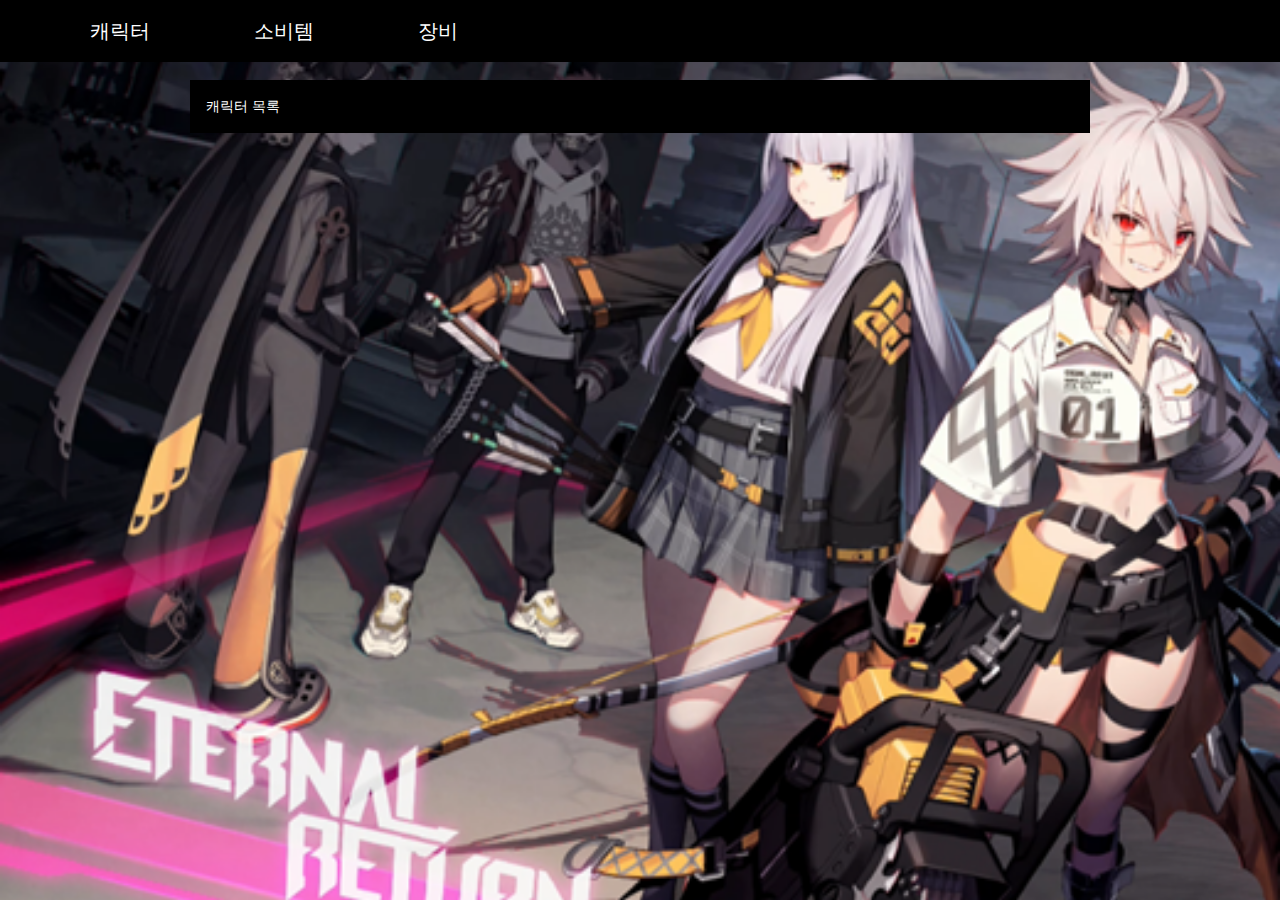
<file: index.html>
<!DOCTYPE html>
<html>
    <head>
        <style>
            *, ::after, ::before {
                box-sizing: border-box;
            }
            .carry{
                max-width: 900px;
            }
            .carry{
                margin-right: auto;
                margin-left: auto;
            }
            div{
                display: block;
            }
            body {
                padding-top: 80px;
            }
            body {
                margin: 0;
                font-family: fantasy;
                font-size: 1rem;
                font-weight: 400;
                line-height: 1.5;
                color: #212529;
                text-align: left;
                background-color: #fff;
            }
            .character{
                background-color:white;
            }
            .character-choice{
                padding-top: 10px;
                padding-right: 16px;
                padding-bottom: 10px;
                padding-left: 16px;
                font-family: fantasy;
                font-size: 12px;
            }
            .character-header{
                padding-top: 16px;
                padding-bottom: 16px;
            font-size: 14px;
            }
            .character-color{
                background-color: black;
                color: white;
            }
.han>li {
    display: inline-block;
    vertical-align: middle;
}
.iing{
    position: absolute;
    top:0;
    background-color:black;
    font-family: fantasy;
    color: white;
    width: 100%;
}
ul {
    display: block;
    list-style-type: disc;
    margin-block-start: 1em;
    margin-block-end: 1em;
    margin-inline-start: 0px;
    margin-inline-end: 0px;
    padding-inline-start: 40px;
}
        </style>
        <link href="style.css" rel="stylesheet">
        <meta charset="UTF-8" pageEncordung="UTF-8">
        <title>엄준식</title>
    </head>
</head>
<body>
    <div class="kya">
    <header class="iing">
        <ul class="han">
            <li>캐릭터</li>
            <li>소비템</li>
            <li>장비</li>
        </ul>
    </header>
    </div>
    <div class="carry">
        <div class="character">
            <div class=" character-choice character-color character-header">캐릭터 목록</div>
         </div>
    </div>
</body>
</html>
</file>
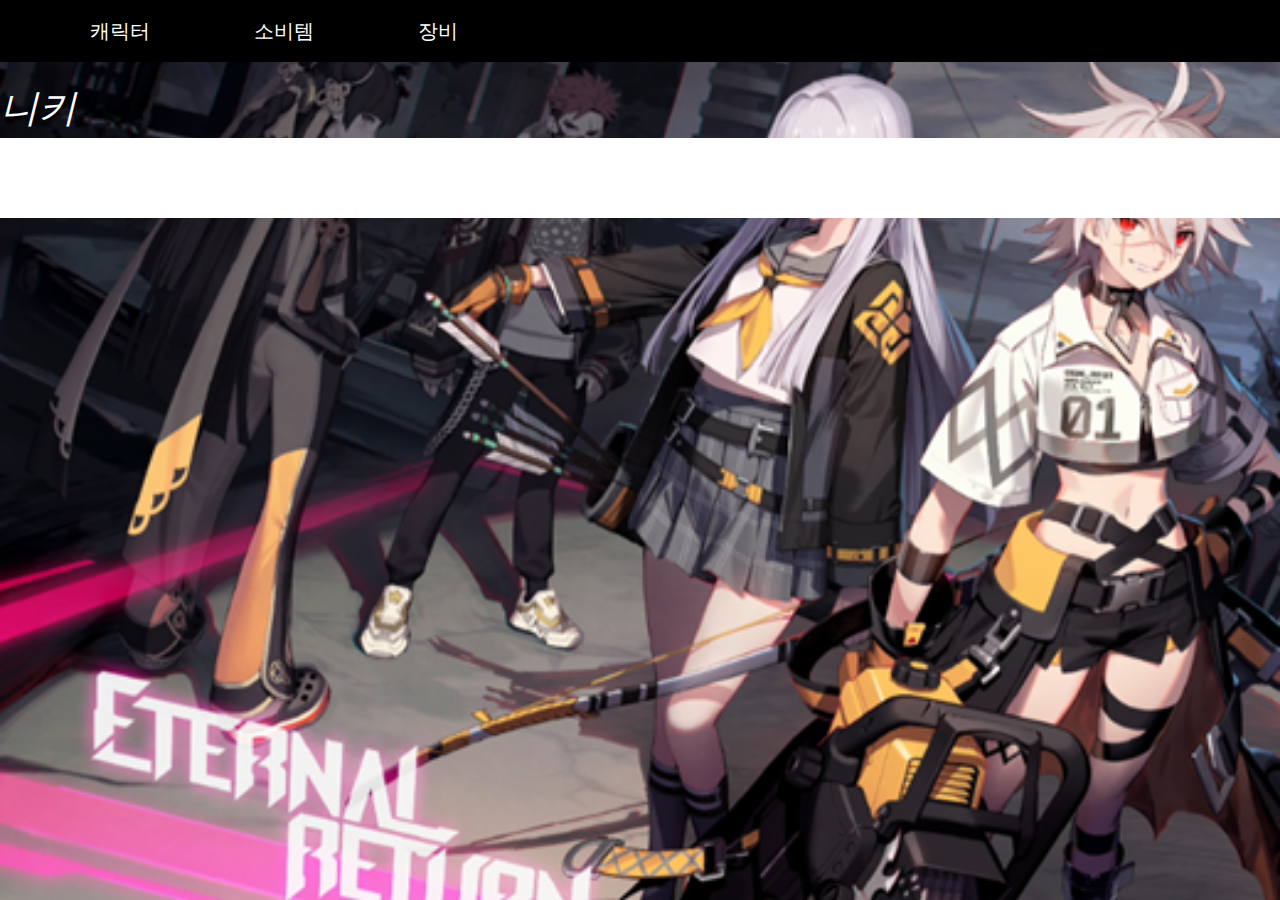
<file: for.html>
<!DOCTYPE html>
<head>
    <meta charset="UTF-8">
    <link href="style.css" rel="stylesheet">
    <title>피오라</title>
</head>
<div class="kya">
    <header class="iing">
        <ul class="han">
            <li><a href="index.html"><span>캐릭터</span></a></li>
            <li>소비템</li>
            <li>장비</li>
        </ul>
    </header>
    <div>
        <div><em class="iVWrCP">니키</em></div>
        <div class="head-background"><div class="head-f"></div></div>
    </div>
    </div>
</file>
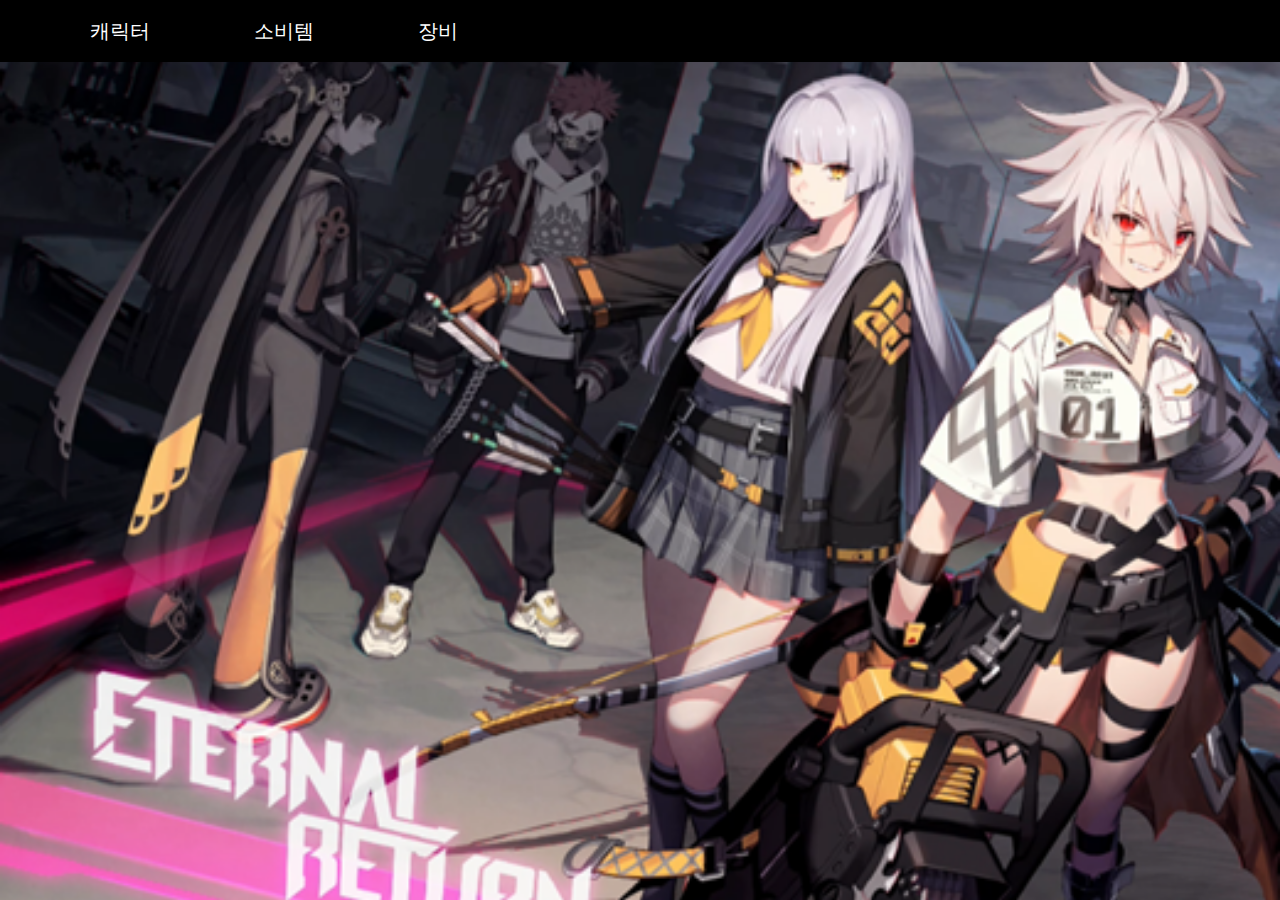
<file: hj.html>
<!DOCTYPE html>
<head>
    <meta charset="UTF-8">
    <link href="style.css" rel="stylesheet">
    <title>혜진</title>
</head>
<div class="kya">
    <header class="iing">
        <ul class="han">
            <li><a href="index.html"><span>캐릭터</span></a></li>
            <li>소비템</li>
            <li>장비</li>
        </ul>
    </header>
    </div>
</file>
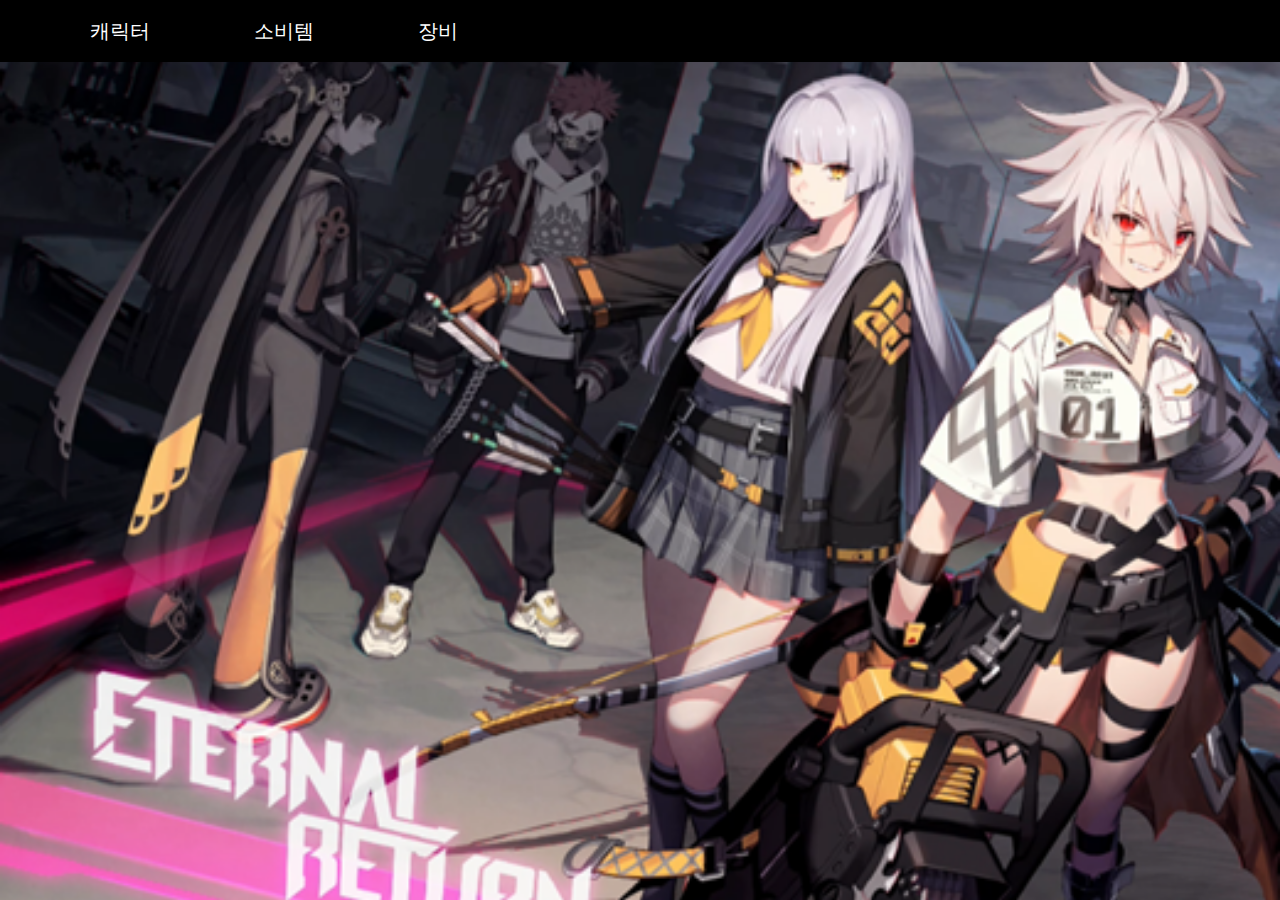
<file: jk.html>
<!DOCTYPE html>
<head>
    <meta charset="UTF-8">
    <link href="style.css" rel="stylesheet">
    <title>재키</title>
</head>
<div class="kya">
    <header class="iing">
        <ul class="han">
            <li><a href="index.html"><span>캐릭터</span></a></li>
            <li>소비템</li>
            <li>장비</li>
        </ul>
    </header>
    </div>
</file>
<file: style.css>
*, ::after, ::before {
    box-sizing: border-box;
}
.carry{
    max-width: 900px;
}
.carry{
    margin-right: auto;
    margin-left: auto;
}
div{
    display: block;
}
body {
    padding-top: 80px;
}
body {
    background-image:url('123.png');
    background-repeat: no-repeat;
    background-size: 1920px 1080px;
    margin: 0;
    font-family: fantasy;
    font-size: 1rem;
    font-weight: 400;
    line-height: 1.5;
    color: #212529;
    text-align: left;
    background-color: #fff;
}
.character{
    background-color:white;
}
.character-choice{
    padding-top: 10px;
    padding-right: 16px;
    padding-bottom: 10px;
    padding-left: 16px;
    font-family: fantasy;
    font-size: 12px;
}
.character-header{
    padding-top: 16px;
    padding-bottom: 16px;
font-size: 14px;
}
.character-color{
    background-color: black;
    color: white;
}
.han>li {
display: inline-block;
vertical-align: middle;
font-size:20px
}
.iing{
position: absolute;
top:0;
background-color:black;
font-family: fantasy;
color: white;
width: 100%;
}
ul li{
display: block;
list-style-type: disc;
margin:0;
margin-left: 100px;
margin-right:100px;
margin-inline-start: 50px;
margin-inline-end: 50px;
}
a{
text-decoration: none;
}
a:link {
color : white;
}
a:visited {
color : white;
}
li{ 
    text-align: center;
}
li .name {
    display: block;
    margin-top: 4px;
    font-size: 12px;
    color: grey;
    white-space: nowrap;
    overflow: hidden;
    text-overflow: ellipsis;
}
.character-11 li {
    position: relative;
    display: inline-block;
    margin : 4px;
    text-align: center;
    vertical-align: top;
}
.head-f{
    width: 80px;
    height: 80px;
    border-radius: 16px;
    margin-bottom: 6px;
    background: url(fiora.png);
}
.head-background{
    background-color:white;
}
.iVWrCP {
    height: 32px;
    font-size: 2.4rem;
    color:white;
    font-family: fantasy;       
}
.qldfmqwk{
    background-color:black;
}
</file>
